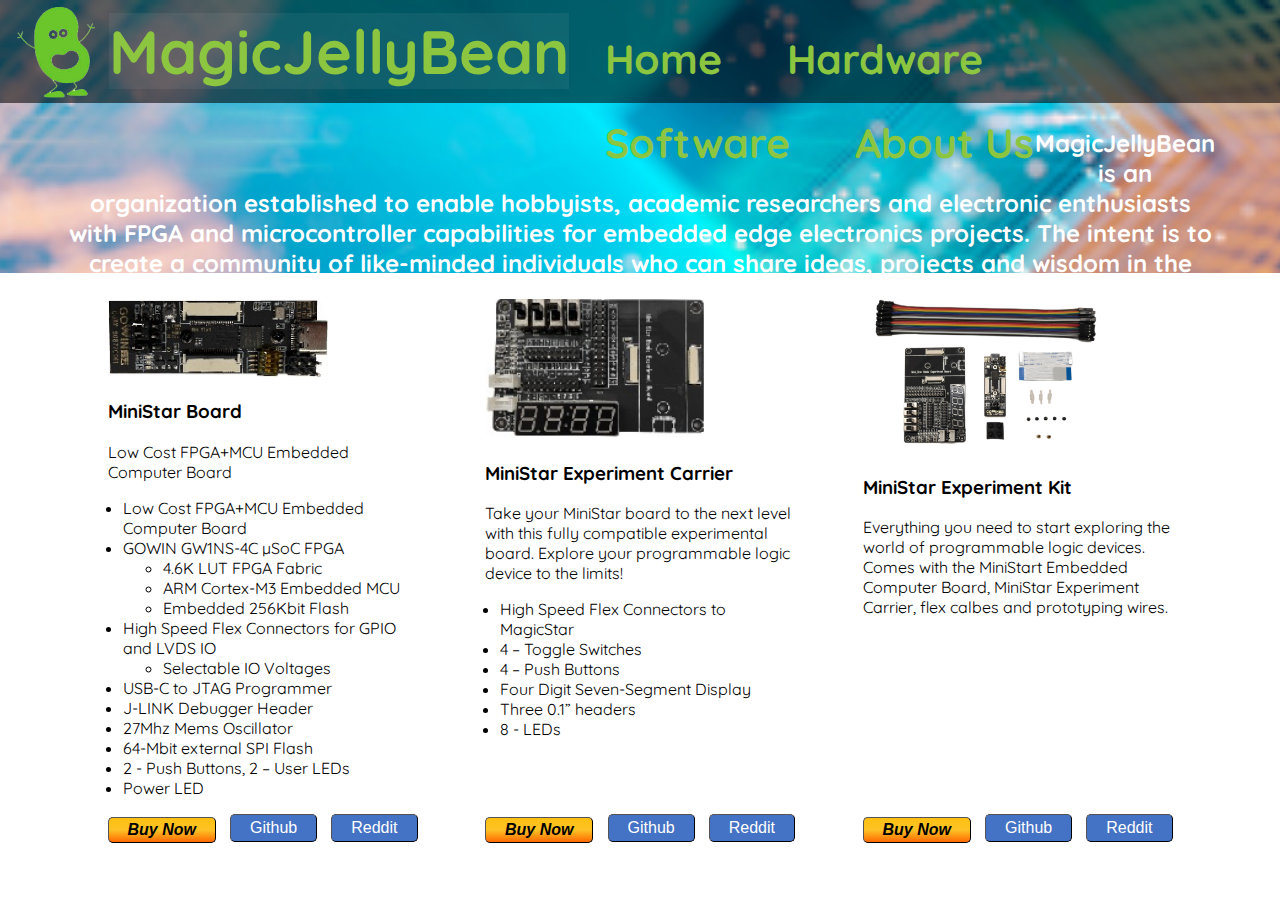
<file: index.html>
<!DOCTYPE html>
<html lang="en">
<head>
    <meta charset="UTF-8">
    <meta http-equiv="X-UA-Compatible" content="IE=edge">
    <meta name="viewport" content="width=device-width, initial-scale=1.0">
    <title>MagicJellyBean - Home</title>

    <link rel="preconnect" href="https://fonts.googleapis.com">
    <link rel="preconnect" href="https://fonts.gstatic.com" crossorigin>
    <link href="https://fonts.googleapis.com/css2?family=Quicksand:wght@300&display=swap" rel="stylesheet">

    <link rel="stylesheet" href="css/css.css">
</head>
<body>
    <header class="header">
        <div class="menu">
            <div class="logo">
                <img src="img/MJB_mini_256.png" alt="" class="logoIMG">
            </div>
            <h1 class="logoName">MagicJellyBean</h1>
            <nav class="nav">
                <ul class="navUL">
                    <strong><li class="navLI"><a class="navLink" href="index.html">Home</a></li>
                    <li class="navLI"><a class="navLink" href="hardware.html">Hardware</a></li>
                    <li class="navLI"><a class="navLink" href="software.html">Software</a></li>
                    <li class="navLI aboutUs"><a class="navLink" href="about.html">About Us</a></li></strong>
                </ul>
            </nav>
        </div>
        <div class="pageText">
            <h2 class="pageTexth2">MagicJellyBean is an organization established to enable hobbyists, academic researchers and electronic enthusiasts with FPGA and microcontroller capabilities for embedded edge electronics projects. The intent is to create a community of like-minded individuals who can share ideas, projects and wisdom in the FPGA and microcontroller field through an affordable and easy to use platform.</h2>
        </div>
    </header>
    <main>
      <section class="itemSection">
        <article class="item">            
            <img src="img/MiniStar_board_thumbnail.jpg" alt="" class="itemIMG">
            <h3 class="itemTitle">MiniStar Board</h3> <!-- item description-->
            <p class="itemDESC">Low Cost FPGA+MCU Embedded Computer Board</p>

            <ul class="itemUL index">
                <li class="itemLI">Low Cost FPGA+MCU Embedded Computer Board</li>
                <li class="itemLI">GOWIN GW1NS-4C µSoC FPGA
                    <ul>
                        <li class="itemLI">4.6K LUT FPGA Fabric</li>
                        <li class="itemLI">ARM Cortex-M3 Embedded MCU</li>
                        <li class="itemLI">Embedded 256Kbit Flash</li>
                    </ul>
                </li>
                
                <li class="itemLI">High Speed Flex Connectors for GPIO and LVDS IO
                    <ul>
                        <li class="itemLI">Selectable IO Voltages</li>
                    </ul>
                </li>
                <li class="itemLI">USB-C to JTAG Programmer</li>
                <li class="itemLI">J-LINK Debugger Header</li>
                <li class="itemLI">27Mhz Mems Oscillator</li>
                <li class="itemLI">64-Mbit external SPI Flash</li>
                <li class="itemLI">2 - Push Buttons, 2 – User LEDs</li>
                <li class="itemLI">Power LED</li>
            </ul>
            <div class="buttonBox firstItem">
                <a href="https://www.reddit.com/r/magicjellybeanfpga/" target="_blank" class="buttonLink"><button class="itemButton buyNow">Buy Now</button></a>
                <a href="https://github.com/magicjellybeanfpga/MiniStar" target="_blank" class="buttonLink"><button class="itemButton">Github</button></a>
                <a href="https://www.reddit.com/r/magicjellybeanfpga/" target="_blank" class="buttonLink"><button class="itemButton">Reddit</button></a>
            </div>
        </article>
        
        <article class="item">            
            <img src="img/MiniStar_experiment_carrier_thumbnail.jpg" alt="" class="itemIMG">
            <h3 class="itemDESC">MiniStar Experiment Carrier</h3> 
            <p class="itemText">Take your MiniStar board to the next level with this fully compatible experimental board. Explore your programmable logic device to the limits!</p>
            <ul class="itemUL index">
                <li class="itemLI">High Speed Flex Connectors to MagicStar</li>
                <li class="itemLI">4 – Toggle Switches</li>
                <li class="itemLI">4 – Push Buttons</li>
                <li class="itemLI">Four Digit Seven-Segment Display</li>
                <li class="itemLI">Three 0.1” headers</li>
                <li class="itemLI">8 - LEDs</li>
            </ul>
            <div class="buttonBox secondItem">
                <a href="https://www.reddit.com/r/magicjellybeanfpga/" target="_blank" class="buttonLink"><button class="itemButton buyNow">Buy Now</button></a>
                <a href="https://github.com/magicjellybeanfpga/MiniStar" target="_blank" class="buttonLink"><button class="itemButton">Github</button></a>
                <a href="https://www.reddit.com/r/magicjellybeanfpga/" target="_blank" class="buttonLink"><button class="itemButton">Reddit</button></a>
            </div>
        </article>

        <article class="item">
            <img src="img/MiniStar_experiment_kit_thumbnail.jpg" alt="" class="itemIMG wireAndBoard">
            <h3 class="itemDESC">MiniStar Experiment Kit</h3> 
            <p class="itemText">Everything you need to start exploring the world of programmable logic devices. Comes with the MiniStart Embedded Computer Board, MiniStar Experiment Carrier, flex calbes and prototyping wires.</p>
            <div class="buttonBox thirdItem">
                <a href="https://www.reddit.com/r/magicjellybeanfpga/" target="_blank" class="buttonLink"><button class="itemButton buyNow">Buy Now</button></a>
                <a href="https://github.com/magicjellybeanfpga/MiniStar" target="_blank" class="buttonLink"><button class="itemButton">Github</button></a>
                <a href="https://www.reddit.com/r/magicjellybeanfpga/" target="_blank" class="buttonLink"><button class="itemButton">Reddit</button></a>
            </div>
        </article>
    </section>
    </main>
</body>
</html>
</file>
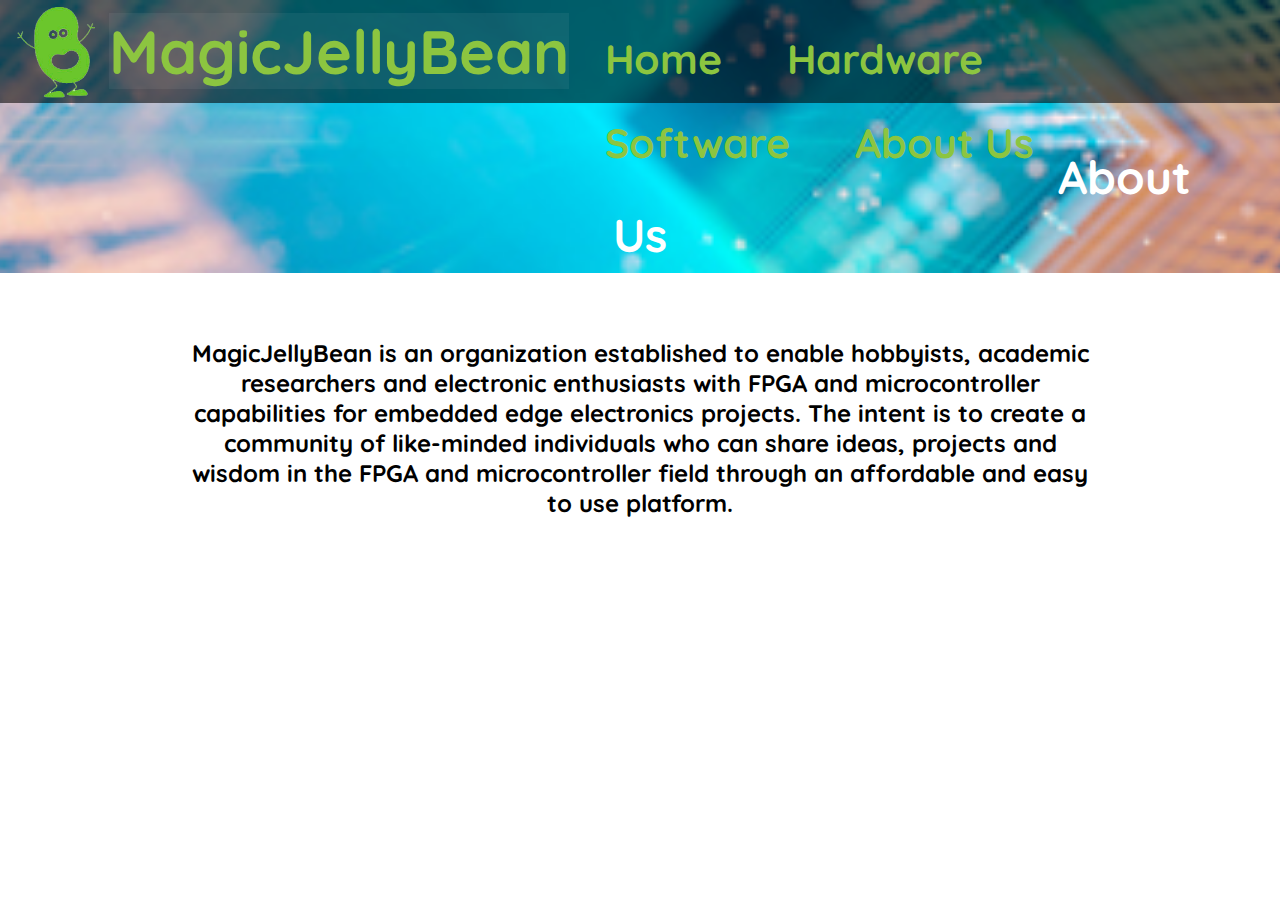
<file: about.html>
<!DOCTYPE html>
<html lang="en">
<head>
    <meta charset="UTF-8">
    <meta http-equiv="X-UA-Compatible" content="IE=edge">
    <meta name="viewport" content="width=device-width, initial-scale=1.0">
    <title>MagicJellyBean - About Us</title>

    <link rel="preconnect" href="https://fonts.googleapis.com">
    <link rel="preconnect" href="https://fonts.gstatic.com" crossorigin>
    <link href="https://fonts.googleapis.com/css2?family=Quicksand:wght@300&display=swap" rel="stylesheet">

    <link rel="stylesheet" href="css/css.css">
</head>
<body>
    <header class="header">
        <div class="menu">
            <div class="logo">
                <img src="img/MJB_mini_256.png" alt="" class="logoIMG">
            </div>
            <h1 class="logoName">MagicJellyBean</h1>
            <nav class="nav">
                <ul class="navUL">
                    <strong><li class="navLI"><a class="navLink" href="index.html">Home</a></li>
                    <li class="navLI"><a class="navLink" href="hardware.html">Hardware</a></li>
                    <li class="navLI"><a class="navLink" href="software.html">Software</a></li>
                    <li class="navLI aboutUs"><a class="navLink" href="about.html">About Us</a></li></strong>
                </ul>
            </nav>
        </div>
        <div class="pageText">
            <h1 class="pageTexth2 aboutUs">About Us</h1>
        </div>
    </header>
    <main>
      <section class="itemSection aboutUs">
         <h2 class="aboutUsText">MagicJellyBean is an organization established to enable hobbyists, academic researchers and electronic enthusiasts with FPGA and microcontroller capabilities for embedded edge electronics projects. The intent is to create a community of like-minded individuals who can share ideas, projects and wisdom in the FPGA and microcontroller field through an affordable and easy to use platform.</h2>  
      </section>
    </main>
</body>
</html>
</file>
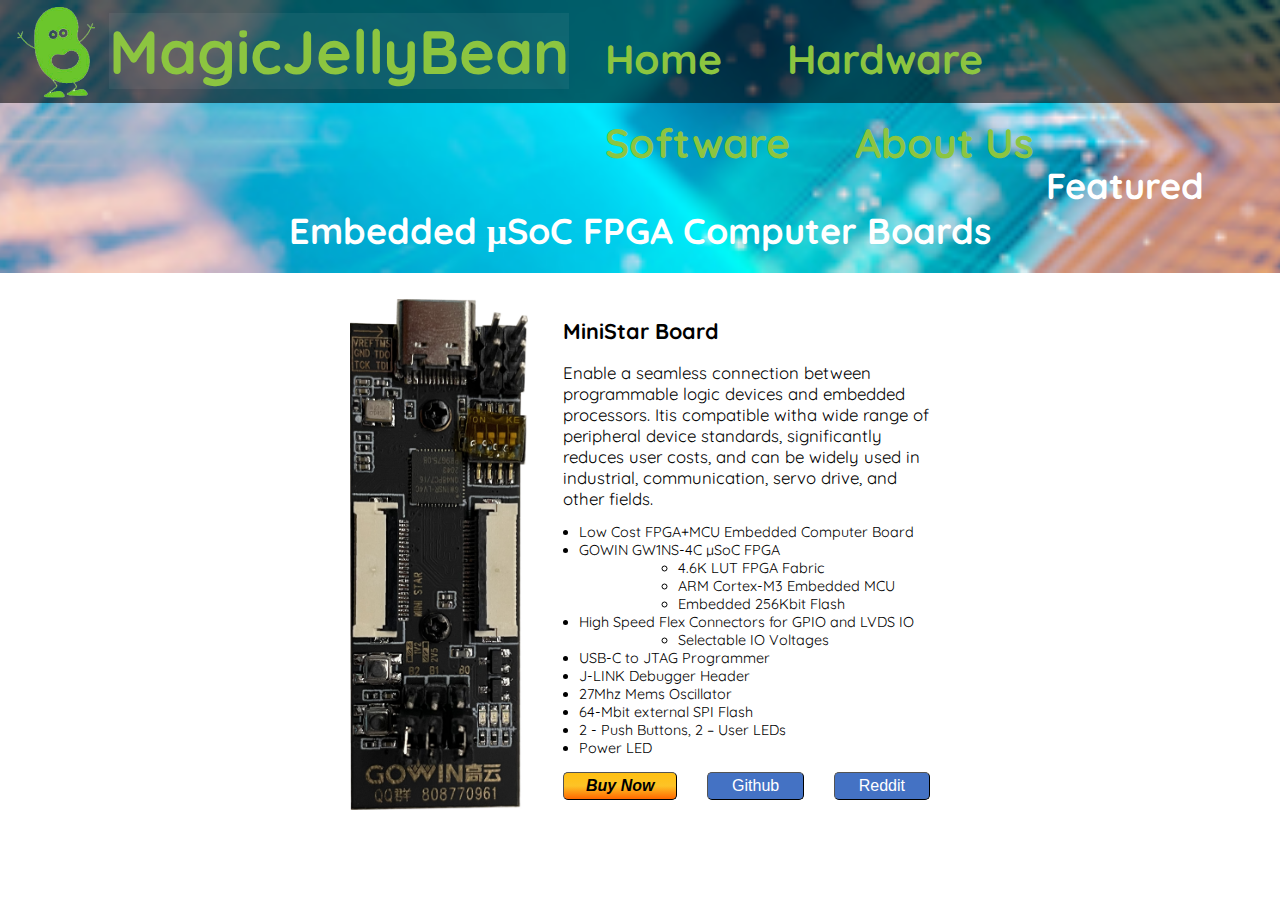
<file: hardware.html>
<!DOCTYPE html>
<html lang="en">
<head>
    <meta charset="UTF-8">
    <meta http-equiv="X-UA-Compatible" content="IE=edge">
    <meta name="viewport" content="width=device-width, initial-scale=1.0">
    <title>MagicJellyBean - Hardware</title>

    <link rel="preconnect" href="https://fonts.googleapis.com">
    <link rel="preconnect" href="https://fonts.gstatic.com" crossorigin>
    <link href="https://fonts.googleapis.com/css2?family=Quicksand:wght@300&display=swap" rel="stylesheet">

    <link rel="stylesheet" href="css/css.css">
</head>
<body>
    <header class="header">
        <div class="menu">
            <div class="logo">
                <img src="img/MJB_mini_256.png" alt="" class="logoIMG">
            </div>
            <h1 class="logoName">MagicJellyBean</h1>
            <nav class="nav">
                <ul class="navUL">
                    <strong><li class="navLI"><a class="navLink" href="index.html">Home</a></li>
                    <li class="navLI"><a class="navLink" href="hardware.html">Hardware</a></li>
                    <li class="navLI"><a class="navLink" href="software.html">Software</a></li>
                    <li class="navLI aboutUs"><a class="navLink" href="about.html">About Us</a></li></strong>
                </ul>
            </nav>
        </div>
        <div class="pageText">
            <h1 class="pageTexth2 hardware">Featured Embedded μSoC FPGA Computer Boards</h1>
        </div>
    </header>
    <main>
      <section class="itemSection hardware">
        <article class="item hardware">            
        <div class="part1Hardware">
            <img src="img/MiniStar_board.jpg" alt="" class="itemIMG hardware">
        </div>
        <div class="part2Hardware">
            <h2 class="itemTitle"><strong>MiniStar Board</strong></h2> <!-- item description-->
            <h3 class="itemDESC hardwareTitle">Enable a seamless connection between programmable logic devices and embedded processors. Itis compatible witha  wide range of peripheral device standards, significantly reduces user costs, and can be widely used in industrial, communication, servo drive, and other fields.</h3>
            <ul class="itemUL">
                <li class="itemLI hardware">Low Cost FPGA+MCU Embedded Computer Board</li>
                <li class="itemLI hardware">GOWIN GW1NS-4C µSoC FPGA<ul>
                    <li class="itemLI hardware">4.6K LUT FPGA Fabric</li>
                    <li class="itemLI hardware">ARM Cortex-M3 Embedded MCU</li>
                    <li class="itemLI hardware">Embedded 256Kbit Flash</li>
                </ul></li>
                
                <li class="itemLI hardware">High Speed Flex Connectors for GPIO and LVDS IO<ul>
                    <li class="itemLI hardware">Selectable IO Voltages</li>
                </ul></li>
                
                <li class="itemLI hardware">USB-C to JTAG Programmer</li>
                <li class="itemLI hardware">J-LINK Debugger Header</li>
                <li class="itemLI hardware">27Mhz Mems Oscillator</li>
                <li class="itemLI hardware">64-Mbit external SPI Flash</li>
                <li class="itemLI hardware">2 - Push Buttons, 2 – User LEDs</li>
                <li class="itemLI hardware">Power LED</li>
            </ul>
    
            <div class="buttonBox hardware">
                <a href="https://www.reddit.com/r/magicjellybeanfpga/" target="_blank" class="buttonLink"><button class="itemButton buyNow hardware">Buy Now</button></a>
                <a href="https://github.com/magicjellybeanfpga/MiniStar" target="_blank" class="buttonLink"><button class="itemButton hardware">Github</button></a>
                <a href="https://www.reddit.com/r/magicjellybeanfpga/" target="_blank" class="buttonLink"><button class="itemButton hardware">Reddit</button></a>
            </div>
        </div>
        </article>
    </section>
    </main>
</body>
</html>
</file>
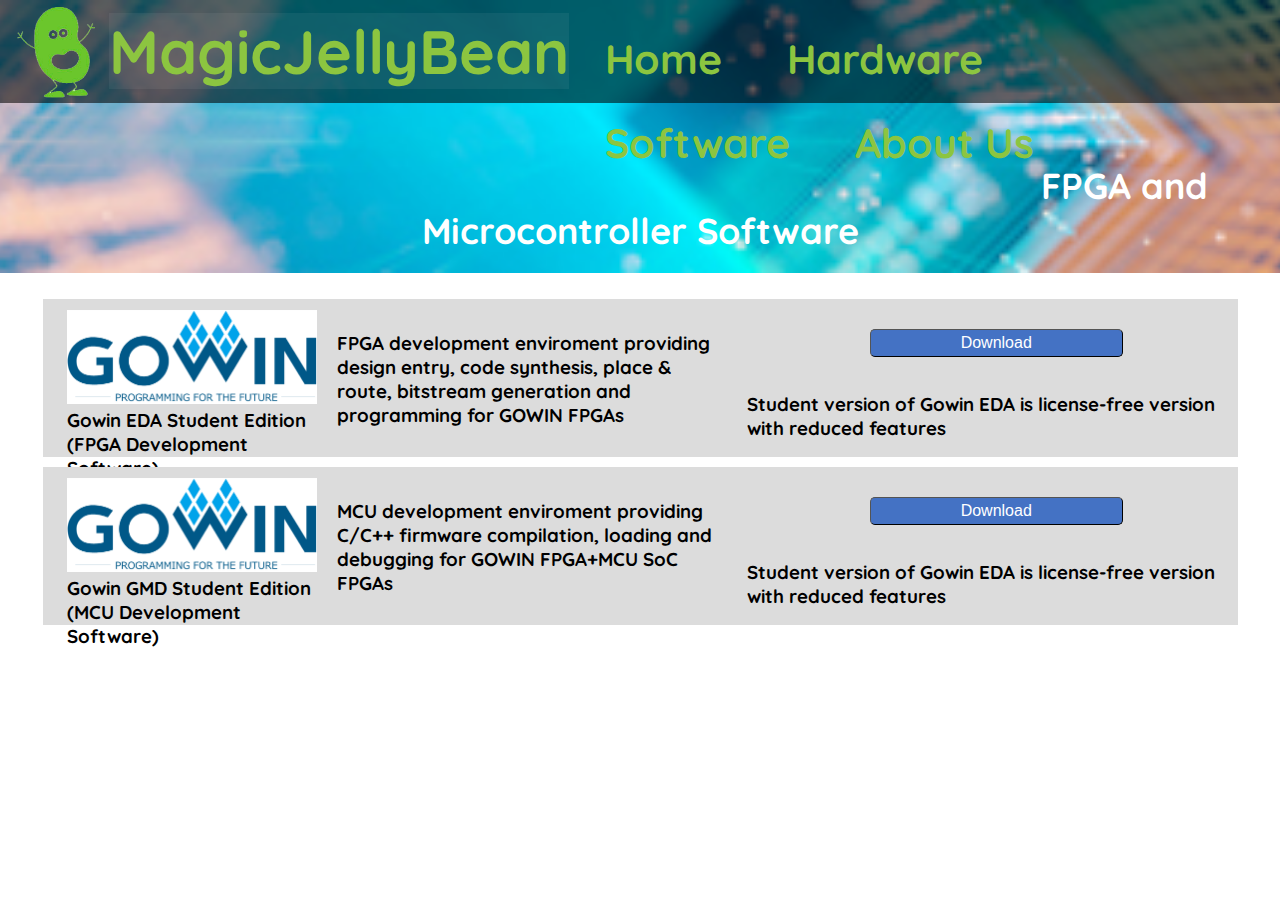
<file: software.html>
<!DOCTYPE html>
<html lang="en">
<head>
    <meta charset="UTF-8">
    <meta http-equiv="X-UA-Compatible" content="IE=edge">
    <meta name="viewport" content="width=device-width, initial-scale=1.0">
    <title>MagicJellyBean - Software</title>

    <link rel="preconnect" href="https://fonts.googleapis.com">
    <link rel="preconnect" href="https://fonts.gstatic.com" crossorigin>
    <link href="https://fonts.googleapis.com/css2?family=Quicksand:wght@300&display=swap" rel="stylesheet">

    <link rel="stylesheet" href="css/css.css">
</head>
<body>
    <header class="header">
        <div class="menu">
            <div class="logo">
                <img src="img/MJB_mini_256.png" alt="" class="logoIMG">
            </div>
            <h1 class="logoName">MagicJellyBean</h1>
            <nav class="nav">
                <ul class="navUL">
                    <strong><li class="navLI"><a class="navLink" href="index.html">Home</a></li>
                    <li class="navLI"><a class="navLink" href="hardware.html">Hardware</a></li>
                    <li class="navLI"><a class="navLink" href="software.html">Software</a></li>
                    <li class="navLI aboutUs"><a class="navLink" href="about.html">About Us</a></li></strong>
                </ul>
            </nav>
        </div>
        <div class="pageText">
            <h1 class="pageTexth2 software">FPGA and Microcontroller Software</h1>
        </div>
    </header>
    <main>
      <section class="itemSection software">
        <article class="item software">            
         <div class="part1Soft">
             <img src="img/Gowin_logo_transparant.png" alt="" class="imgSoft">
             <h3 class="softwareTitle">Gowin EDA Student Edition</h3>
                <h3 class="softwareTitle">(FPGA Development Software)</h3>
         </div>

         <div class="part2Soft">
             <h3 class="softwareDesc">FPGA development enviroment providing design entry, code synthesis, place & route, bitstream generation and programming for GOWIN FPGAs</h3>
         </div>

         <div class="part3Soft">
            <a href="https://www.reddit.com/r/magicjellybeanfpga/" target="_blank" class="buttonLink"><button class="itemButton software">Download</button></a>
             <h3 class="softwareVersion">Student version of Gowin EDA is license-free version with reduced features</h3>
         </div>
        </article>

        <article class="item software">            
            <div class="part1Soft">
                <img src="img/Gowin_logo_transparant.png" alt="" class="imgSoft">
                <h3 class="softwareTitle">Gowin GMD Student Edition</h3>
                   <h3 class="softwareTitle">(MCU Development Software)</h3>
            </div>
   
            <div class="part2Soft">
                <h3 class="softwareDesc">MCU development enviroment providing C/C++ firmware compilation, loading and debugging for GOWIN FPGA+MCU SoC FPGAs</h3>
            </div>
   
            <div class="part3Soft">
                <a href="https://www.reddit.com/r/magicjellybeanfpga/" target="_blank" class="buttonLink"><button class="itemButton software">Download</button></a>
                <h3 class="softwareVersion">Student version of Gowin EDA is license-free version with reduced features</h3>
            </div>
           </article>
    </section>
    </main>
</body>
</html>
</file>
<file: css/css.css>
*{
    box-sizing: border-box;
    font-family: 'Quicksand';
}

html{
    margin: 0;
    padding: 0;
}

body{
    margin: 0;
    padding: 0;
}

img{
    max-width: 100%;
}

.header{
    color: rgb(140, 197, 64);
    height: 273px;
    width: 100%;
    background-image: url("../img/ai-changing-our-world.jpg");
    background-repeat: no-repeat;
    background-position: center;
    background-size: 210%;
}

.menu{
    background-color: rgba(0, 0, 0, 0.57);
    height: 103px;
    width: 100%;
}

.logoIMG{
    width: 78px;
    margin-top: 7px;
    margin-left: 17px;
    margin-right: 10px;
    float: left;
}

.logoName{
    margin: 0;
    padding: 0;
    margin-top: 13px;
    margin-right: 36px;
    margin-left: 4px;
    font-size: 61px;
    float: left;
    background-color: rgba(255, 255, 255, 0.06);
}

.navUL{
    display: block;
    list-style: none;
    margin: 0;
}

.navLI{
    float: left;
    padding-right: 65px;
    font-size: 41px;
    padding-top: 33px;
}

.navLI.aboutUs{
    padding-right: 0;
}

.navLink, .buttonLink{
    text-decoration: none;
    cursor: pointer;
    color: inherit;
}

.pageText{
    width: 1150px;
    margin-left: auto;
    margin-right: auto;
}

.pageTexth2{
    text-align: center;
    color: white;
    margin-top: 25px;
    
}

.item{
    width: 310px;
}

.item.hardware{
    width: 580px;
}

.itemSection{
    margin-top: 26px;
    width: 1065px;
    margin-left: auto;
    margin-right: auto;
    display: flex;
    justify-content: space-between;
}

.itemSection.hardware{
    justify-content: center;
}

.itemIMG{
    width: 220px;
}

.itemIMG.wireAndBoard{
    width: 235px;
}

.itemIMG.hardware{
    width: 178px;
    margin-right: 35px;
}

.itemDESC.hardwareTitle{
    font-weight: normal;
    margin: 0;
    padding: 0;
}

.itemLI.hardware{
    margin-left: 59px;
}

.itemUL.index{
    padding-left: 15px;
}

.part1Hardware{
    float: left;
}

.part2Hardware{
   padding-left: 130px;
   font-size: 14.3745px;
}

.buttonBox{
    width: unset;
    margin-left: auto;
    margin-right: auto;
    display: flex;
    justify-content: space-between;
}

.itemButton{
    font-family: Arial;
    padding-top: 4px;
    padding-bottom: 4px;
    padding-left: 19px;
    padding-right: 19px;
    background-color: rgb(68,114,196);
    color: white;
    border-radius: 5px;
    border-width: 1px;
    border-color: black;
    font-size: 16px;
}

.itemButton.buyNow{
    margin-top: 3px;
    padding-top: 0;
    padding-bottom: 0;
    height: 26px;
    font-style: italic;
    font-weight: bolder;
    color: black;
    background-image: linear-gradient(to top, rgb(255,104,0), rgb(253,195,38), rgb(255,192,19));
}

.itemButton.buyNow.hardware{
    padding-left: 22px;
    padding-right: 22px;
    height: 28px;
    margin-top: 0.7px;
}

.itemButton.hardware{
    padding-left: 24px;
    padding-right: 24px;
}

.buttonBox.secondItem{
    margin-top: 74.81132px;
}

.buttonBox.thirdItem{
    margin-top: 196.6px; 
}

.buttonBox.hardware{
    width: unset;
}


.pageTexth2.hardware, .pageTexth2.software{
    margin-top: 60px;   
    font-size: 36px;
}


.itemSection.software{
    flex-direction: column;
    width: 1195px;
}

.item.software{
    width: 100%;
    background-color: rgb(220, 220, 220);
    height: 158px;
    margin-bottom: 10px;
    display: flex;
    justify-content: space-between;
}

.imgSoft{
    width: 250px;
    margin: 11px 0 0 24px;
}

.softwareTitle{
    margin: 0 0 0 24px;
}

.softwareVersion{
    margin-top: 35px;
}

.part1Soft{
    width: 385px;
}

.part2Soft{
    width: 550px;
    margin-right: 15px;
    padding: 13px;
}

.itemButton.software{
    margin-top: 30px;
    margin-left: 25%;
    padding-left: 90px;
    padding-right: 90px;
}

.pageTexth2.aboutUs{
    font-size: 46px;
    margin-top: 45px;
}


.itemSection.aboutUs{
    margin-top: 45px;
    width: 900px;
    text-align: center;
}
</file>
